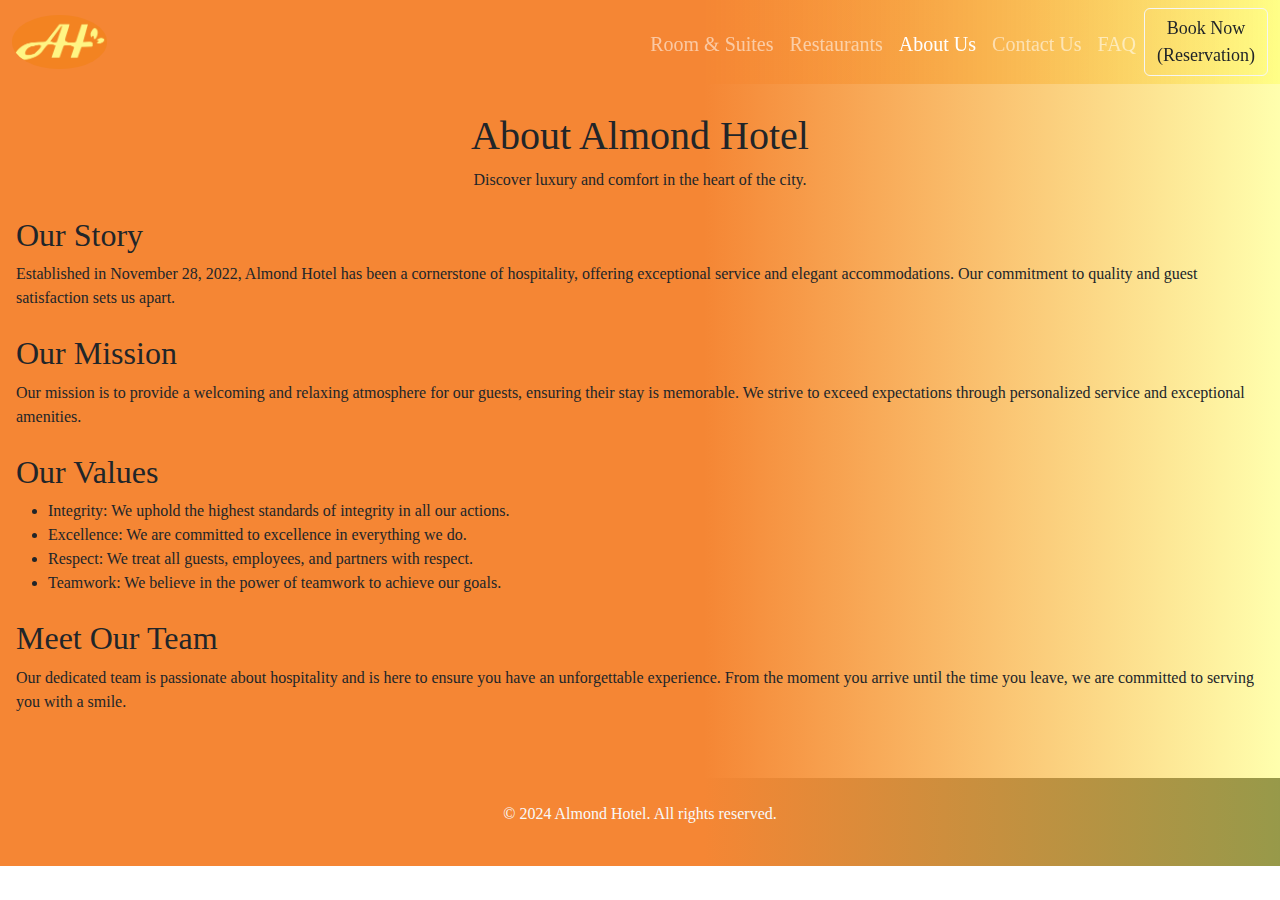
<file: aboutus.html>
<!DOCTYPE html>
<html lang="en">
<head>
    <meta charset="UTF-8">
    <meta name="viewport" content="width=device-width, initial-scale=1.0">
    <link href="https://cdn.jsdelivr.net/npm/bootstrap@5.3.3/dist/css/bootstrap.min.css" rel="stylesheet" integrity="sha384-QWTKZyjpPEjISv5WaRU9OFeRpok6YctnYmDr5pNlyT2bRjXh0JMhjY6hW+ALEwIH" crossorigin="anonymous">
    <link rel="stylesheet" href="aboutus.css">
    <link rel="icon" href="./assest/almond-logo.jpg">
    <link rel="stylesheet" href="https://cdnjs.cloudflare.com/ajax/libs/animate.css/4.1.1/animate.min.css"/>
    <title>About Us - Almond Hotel</title>
</head>
<body>

    <nav class="navbar navbar-expand-lg navbar-dark bg-custom">
        <div class="container-fluid d-flex align-items-center">
            <a href="almond.html"><img src="./assest/almond-logo.jpg" alt="Almond-hotel-logo" class="navbar-logo"></a>
            <button class="navbar-toggler ms-auto align-items-center" type="button" data-bs-toggle="collapse" data-bs-target="#navbarSupportedContent" aria-controls="navbarSupportedContent" aria-expanded="false" aria-label="Toggle navigation">
                <span class="navbar-toggler-icon"></span>
            </button>
            <div class="collapse navbar-collapse" id="navbarSupportedContent">
                <ul class="navbar-nav ms-auto mb-2 mb-lg-0">
                    <li class="nav-item">
                        <a class="nav-link" href="room&suites.html">Room & Suites</a>
                    </li>
                    <li class="nav-item">
                        <a class="nav-link" href="restaurants.html">Restaurants</a>
                    </li>
                    <li class="nav-item">
                        <a class="nav-link active" href="aboutus.html">About Us</a>
                    </li>
                    <li class="nav-item">
                        <a class="nav-link" href="contactus.html">Contact Us</a>
                    </li>
                    <li class="nav-item">
                        <a class="nav-link" href="faq.html">FAQ</a>
                    </li>
                </ul>
                <a href="booknow.html"><button class="btn btn-custom" type="submit">Book Now (Reservation)</button></a>
            </div>
        </div>
    </nav>

    <div class="content">
        <h1 class="text-center animate__animated animate__fadeInDown mx-3">About Almond Hotel</h1>
        <p class="text-center mx-3">Discover luxury and comfort in the heart of the city.</p>

        <section class="my-4 mx-3">
            <h2>Our Story</h2>
            <p>Established in November 28, 2022, Almond Hotel has been a cornerstone of hospitality, offering exceptional service and elegant accommodations. Our commitment to quality and guest satisfaction sets us apart.</p>
        </section>

        <section class="my-4 mx-3">
            <h2>Our Mission</h2>
            <p>Our mission is to provide a welcoming and relaxing atmosphere for our guests, ensuring their stay is memorable. We strive to exceed expectations through personalized service and exceptional amenities.</p>
        </section>

        <section class="my-4 mx-3">
            <h2>Our Values</h2>
            <ul>
                <li>Integrity: We uphold the highest standards of integrity in all our actions.</li>
                <li>Excellence: We are committed to excellence in everything we do.</li>
                <li>Respect: We treat all guests, employees, and partners with respect.</li>
                <li>Teamwork: We believe in the power of teamwork to achieve our goals.</li>
            </ul>
        </section>

        <section class="my-4 mx-3">
            <h2>Meet Our Team</h2>
            <p>Our dedicated team is passionate about hospitality and is here to ensure you have an unforgettable experience. From the moment you arrive until the time you leave, we are committed to serving you with a smile.</p>
        </section>
    </div>

    <footer class="bg-dark text-light text-center py-4">
        <p>&copy; 2024 Almond Hotel. All rights reserved.</p>
    </footer>

    <script src="https://cdn.jsdelivr.net/npm/@popperjs/core@2.11.8/dist/umd/popper.min.js" integrity="sha384-I7E8VVD/ismYTF4hNIPjVp/Zjvgyol6VFvRkX/vR+Vc4jQkC+hVqc2pM8ODewa9r" crossorigin="anonymous"></script>
    <script src="https://cdn.jsdelivr.net/npm/bootstrap@5.3.3/dist/js/bootstrap.min.js" integrity="sha384-0pUGZvbkm6XF6gxjEnlmuGrJXVbNuzT9qBBavbLwCsOGabYfZo0T0to5eqruptLy" crossorigin="anonymous"></script>
</body>
</html>
</file>
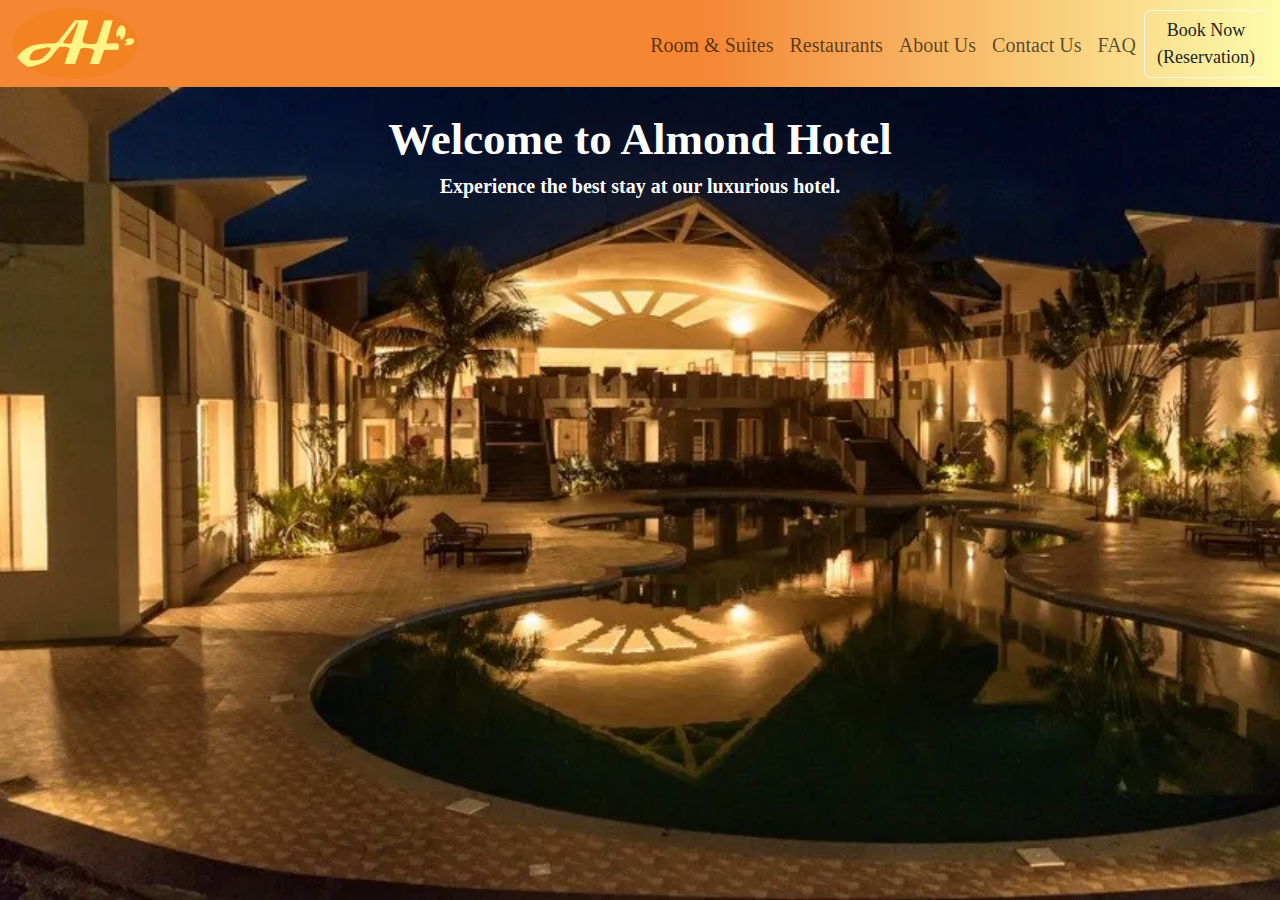
<file: almond.html>
<!DOCTYPE html>
<html lang="en">
<head>
    <meta charset="UTF-8">
    <meta name="viewport" content="width=device-width, initial-scale=1.0">

    <!-- bootstrap link -->
    <link href="https://cdn.jsdelivr.net/npm/bootstrap@5.3.3/dist/css/bootstrap.min.css" rel="stylesheet" integrity="sha384-QWTKZyjpPEjISv5WaRU9OFeRpok6YctnYmDr5pNlyT2bRjXh0JMhjY6hW+ALEwIH" crossorigin="anonymous">

    <!-- css link -->
    <link rel="stylesheet" href="almond.css">

    <!-- animate.css link -->
    <link rel="stylesheet" href="https://cdnjs.cloudflare.com/ajax/libs/animate.css/4.1.1/animate.min.css"/>

    <!-- favicon -->
    <link rel="icon" href="./assest/almond-logo.jpg">
    <title>Welcome - Almond Hotel</title>
</head>
<body>
  <!-- boootstrap navbar -->
    <nav class="navbar navbar-expand-lg bg-body-tertiary">
        <div class="container-fluid d-flex align-items-center text-align-center">
            <a href="almond.html"><img src="./assest/almond-logo.jpg" alt="Almond-hotel-logo"></a>
            <button class="navbar-toggler ms-auto align-items-center" type="button" data-bs-toggle="collapse" data-bs-target="#navbarSupportedContent" aria-controls="navbarSupportedContent" aria-expanded="false" aria-label="Toggle navigation">
            <span class="navbar-toggler-icon"></span>
          </button>
          <div class="collapse navbar-collapse" id="navbarSupportedContent">
            <ul class="navbar-nav me-auto mb-2 mb-lg-0">
                <li class="nav-item">
                   <a class="nav-link" href="room&suites.html">Room & Suites</a>
                </li>
                <li class="nav-item">
                  <a class="nav-link" href="restaurants.html">Restaurants</a>
                </li>
                <li>
                  <a class="nav-link" href="aboutus.html">About Us</a>
                </li>
                <li>
                  <a class="nav-link" href="contactus.html">Contact Us</a>
                </li>
                <li>
                  <a class="nav-link" href="faq.html">FAQ</a>
                </li>
            </ul>
              <a href="booknow.html"><button class="btn btn-custom" type="submit">Book Now (Reservation)</button></a>
          </div>
        </div>
    </nav>

    <!-- Content Section -->
    <section class="content-section">
        <div class="container">
            <h1 class="animate__fadeInUp">Welcome to Almond Hotel</h1>
            <h3 class="animate__fadeInUp">Experience the best stay at our luxurious hotel.</h3>
        </div>
    </section>

    <!-- -------------------------------------script starts------------------------------------- -->
    <script src="https://cdn.jsdelivr.net/npm/@popperjs/core@2.11.8/dist/umd/popper.min.js" integrity="sha384-I7E8VVD/ismYTF4hNIPjVp/Zjvgyol6VFvRkX/vR+Vc4jQkC+hVqc2pM8ODewa9r" crossorigin="anonymous"></script>
    <script src="https://cdn.jsdelivr.net/npm/bootstrap@5.3.3/dist/js/bootstrap.min.js" integrity="sha384-0pUGZvbkm6XF6gxjEnlmuGrJXVbNuzT9qBBavbLwCsOGabYfZo0T0to5eqruptLy" crossorigin="anonymous"></script>
    <!-- -------------------------------------script ends------------------------------------- -->
</body>
</html>
</file>
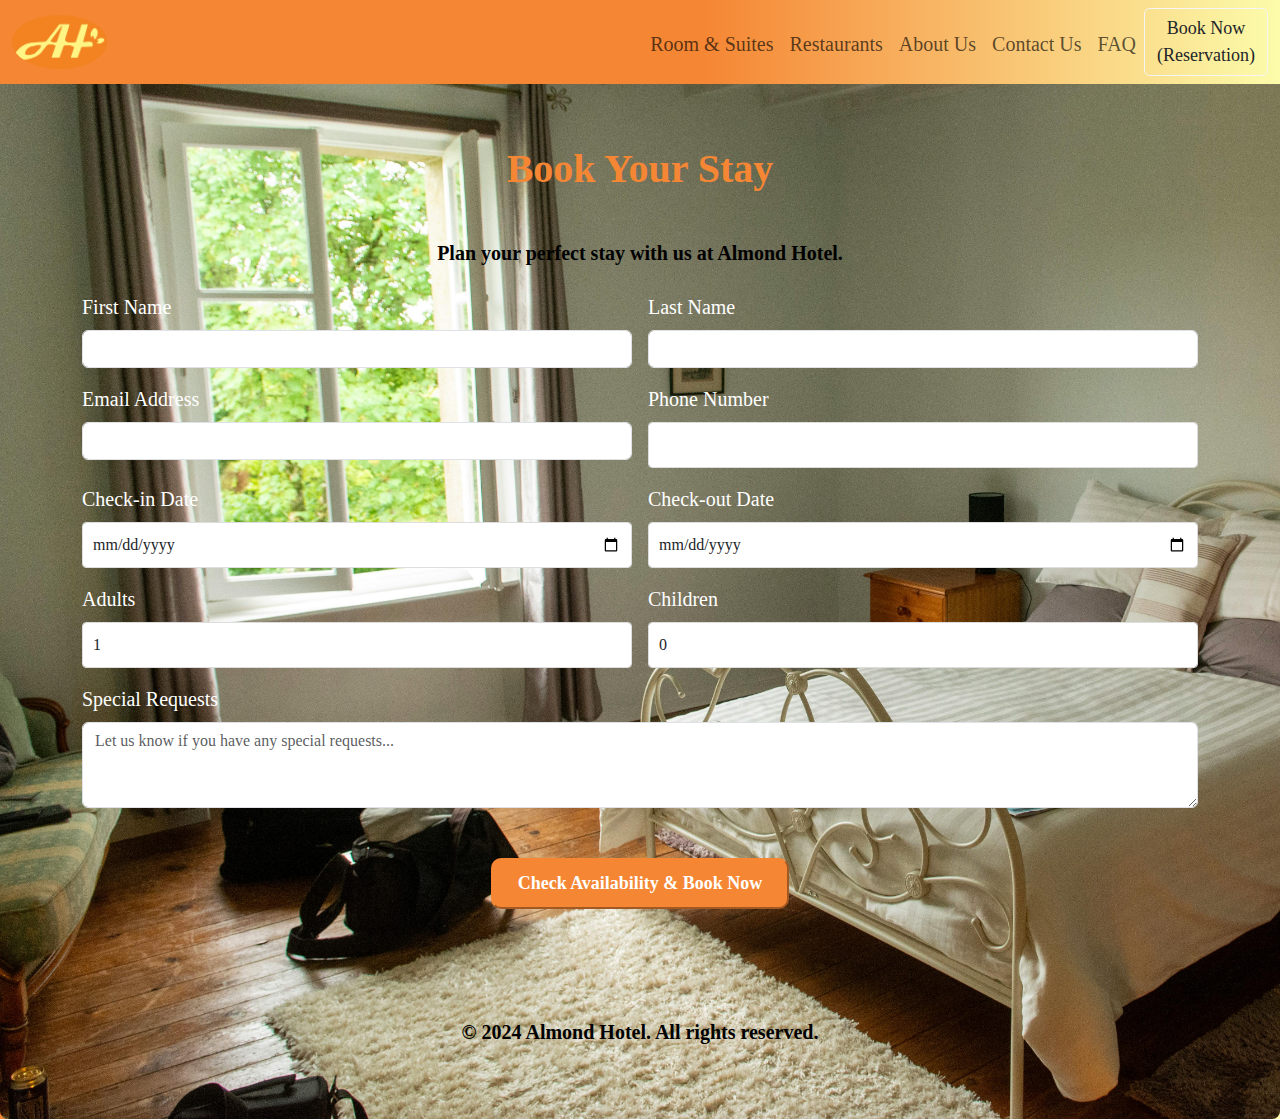
<file: booknow.html>
<!DOCTYPE html>
<html lang="en">
<head>
    <meta charset="UTF-8">
    <meta name="viewport" content="width=device-width, initial-scale=1.0">
    <title>Book Now - Almond Hotel</title>
    <link href="https://cdn.jsdelivr.net/npm/bootstrap@5.3.3/dist/css/bootstrap.min.css" rel="stylesheet" integrity="sha384-QWTKZyjpPEjISv5WaRU9OFeRpok6YctnYmDr5pNlyT2bRjXh0JMhjY6hW+ALEwIH" crossorigin="anonymous">
    <link rel="stylesheet" href="booknow.css">
    <link rel="icon" href="./assest/almond-logo.jpg">
</head>
<body>
    <!-- navbar -->
    <nav class="navbar navbar-expand-lg bg-body-tertiary">
        <div class="container-fluid d-flex align-items-center">
            <a href="almond.html"><img src="./assest/almond-logo.jpg" alt="Almond-hotel-logo"></a>
            <button class="navbar-toggler ms-auto align-items-center" type="button" data-bs-toggle="collapse" data-bs-target="#navbarSupportedContent" aria-controls="navbarSupportedContent" aria-expanded="false" aria-label="Toggle navigation">
            <span class="navbar-toggler-icon"></span>
          </button>
          <div class="collapse navbar-collapse" id="navbarSupportedContent">
            <ul class="navbar-nav me-auto mb-2 mb-lg-0">
                <li class="nav-item">
                    <a class="nav-link" href="room&suites.html">Room & Suites</a>
                 </li>
                 <li class="nav-item">
                   <a class="nav-link" href="restaurants.html">Restaurants</a>
                 </li>
                 <li>
                   <a class="nav-link" href="aboutus.html">About Us</a>
                 </li>
                 <li>
                   <a class="nav-link" href="contactus.html">Contact Us</a>
                 </li>
                 <li>
                   <a class="nav-link" href="faq.html">FAQ</a>
                 </li>
            </ul>
              <a href="booknow.html"><button class="btn btn-custom" type="submit">Book Now (Reservation)</button></a>
          </div>
        </div>
    </nav>
    <!-- Book Now Section -->
    <section class="book-now-section">
        <div class="container">
            <h1 class="text-center">Book Your Stay</h1>
            <p class="text-center mb-4">Plan your perfect stay with us at Almond Hotel.</p>

            <form id="booking-form" action="https://formsubmit.co/abdc002d94c3a7752e7cda92cbd00e7e" method="POST" class="row g-3">
                <!-- Guest first name -->
                <div class="col-md-6">
                    <label for="guest-name" class="form-label">First Name</label>
                    <input type="text" class="form-control" id="guest-name" name="guest-firstname" required>
                </div>

                 <!-- Guest last name -->
                 <div class="col-md-6">
                    <label for="guest-name" class="form-label">Last Name</label>
                    <input type="text" class="form-control" id="guest-name" name="guest-lastname" required>
                </div>
        
                <!-- Guest E-mail -->
                <div class="col-md-6">
                    <label for="email" class="form-label">Email Address</label>
                    <input type="email" class="form-control" id="email" name="email" required>
                </div>

                <!-- Guest phone number -->
                <div class="col-md-6">
                    <label for="phone" class="form-label">Phone Number</label>
                    <input type="number" class="form-control" id="phone" name="phone" required>
                </div>

                <!-- Check-in Date -->
                <div class="col-md-6">
                    <label for="checkin" class="form-label">Check-in Date</label>
                    <input type="date" class="form-control" id="checkin" name="checkin-date" required>
                </div>

                <!-- Check-out Date -->
                <div class="col-md-6">
                    <label for="checkout" class="form-label">Check-out Date</label>
                    <input type="date" class="form-control" id="checkout" name="checkout-date" required>
                </div>

                <!-- Number of Adults -->
                <div class="col-md-6">
                    <label for="adults" class="form-label">Adults</label>
                    <input type="number" class="form-control" id="adults" name="adults" value="1" min="1" required>
                </div>

                <!-- Number of Children -->
                <div class="col-md-6">
                    <label for="children" class="form-label">Children</label>
                    <input type="number" class="form-control" id="children" name="children" value="0" min="0" required>
                </div>

                <!-- Special Requests -->
                <div class="col-12">
                    <label for="special-requests" class="form-label">Special Requests</label>
                    <textarea class="form-control" id="special-requests" name="special-requests" rows="3" placeholder="Let us know if you have any special requests..."></textarea>
                </div>

                <!-- Hidden inputs -->
                <input type="hidden" name="_captcha" value="false">
                <input type="hidden" name="_template" value="table">
                <input type="hidden" name="_next" value="https://almond-hotel.vercel.app/thankyou.html">

                <!-- Submit Button -->
                <div class="col-12 text-center">
                    <button type="submit" class="btn1 mt-3">Check Availability & Book Now</button>
                </div>

            </form>
        </div>
        <!-- Footer -->
        <footer class="footer mt-5 py-3">
            <div class="container text-center">
                <p>&copy; 2024 Almond Hotel. All rights reserved.</p>
            </div>
        </footer>
    </section>


    <!-- Bootstrap JavaScript -->
     <!-- -------------------------------------script starts------------------------------------- -->
    <script src="https://cdn.jsdelivr.net/npm/@popperjs/core@2.11.8/dist/umd/popper.min.js" integrity="sha384-I7E8VVD/ismYTF4hNIPjVp/Zjvgyol6VFvRkX/vR+Vc4jQkC+hVqc2pM8ODewa9r" crossorigin="anonymous"></script>
    <script src="https://cdn.jsdelivr.net/npm/bootstrap@5.3.3/dist/js/bootstrap.min.js" integrity="sha384-0pUGZvbkm6XF6gxjEnlmuGrJXVbNuzT9qBBavbLwCsOGabYfZo0T0to5eqruptLy" crossorigin="anonymous"></script>
    <!-- -------------------------------------script ends------------------------------------- -->
    <!-- <script src="https://cdn.jsdelivr.net/npm/@popperjs/core@2.11.8/dist/umd/popper.min.js"></script> -->
    <!-- <script src="https://cdn.jsdelivr.net/npm/bootstrap@5.3.3/dist/js/bootstrap.min.js"></script> -->


</body>
</html>
</file>
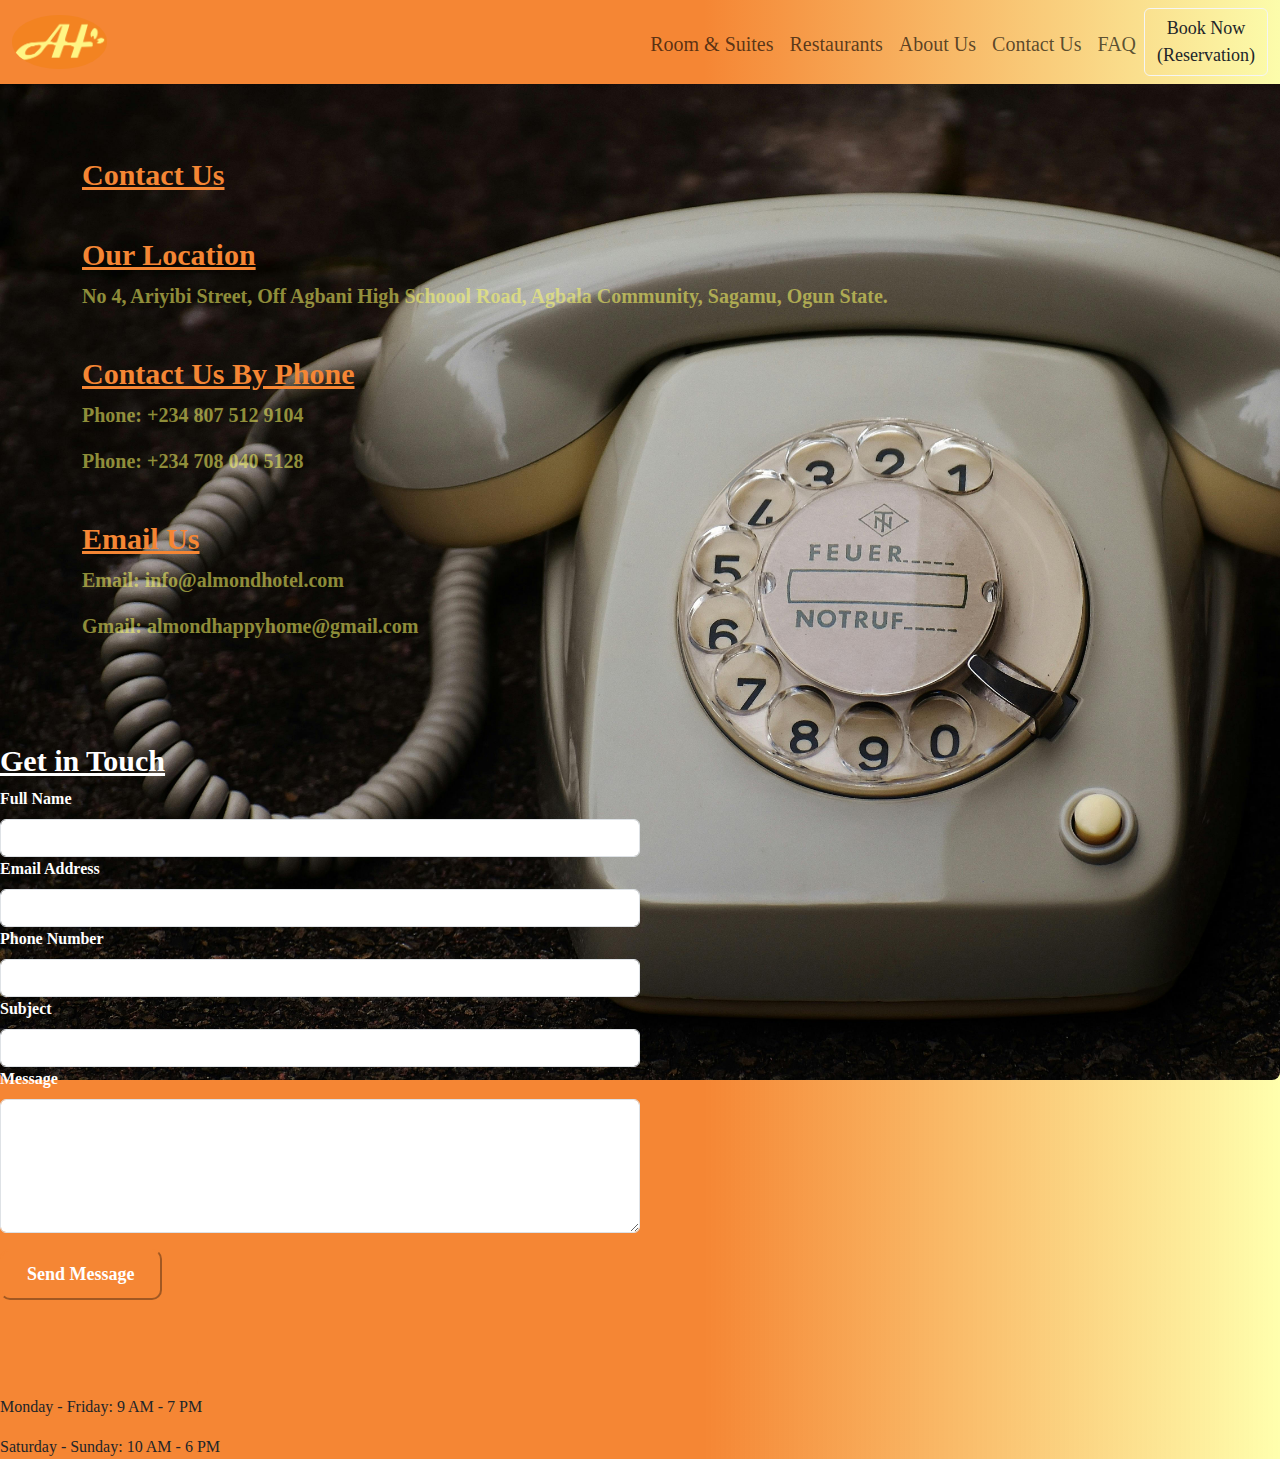
<file: contactus.html>
<!DOCTYPE html>
<html lang="en">
<head>
    <meta charset="UTF-8">
    <meta name="viewport" content="width=device-width, initial-scale=1.0">
    <link href="https://cdn.jsdelivr.net/npm/bootstrap@5.3.3/dist/css/bootstrap.min.css" rel="stylesheet">
    <title>Contact Us - Almond Hotel</title>
    <link rel="stylesheet" href="contactus.css">
    <link rel="icon" href="./assest/almond-logo.jpg">
</head>
<body>
     <!-- navbar -->
     <nav class="navbar navbar-expand-lg bg-body-tertiary">
        <div class="container-fluid d-flex align-items-center">
            <a href="almond.html"><img src="./assest/almond-logo.jpg" alt="Almond-hotel-logo"></a>
            <button class="navbar-toggler ms-auto align-items-center" type="button" data-bs-toggle="collapse" data-bs-target="#navbarSupportedContent" aria-controls="navbarSupportedContent" aria-expanded="false" aria-label="Toggle navigation">
            <span class="navbar-toggler-icon"></span>
          </button>
          <div class="collapse navbar-collapse" id="navbarSupportedContent">
            <ul class="navbar-nav me-auto mb-2 mb-lg-0">
                <li class="nav-item">
                    <a class="nav-link" href="room&suites.html">Room & Suites</a>
                 </li>
                 <li class="nav-item">
                   <a class="nav-link" href="restaurants.html">Restaurants</a>
                 </li>
                 <li>
                   <a class="nav-link" href="aboutus.html">About Us</a>
                 </li>
                 <li>
                   <a class="nav-link" href="contactus.html">Contact Us</a>
                 </li>
                 <li>
                   <a class="nav-link" href="faq.html">FAQ</a>
                 </li>
            </ul>
              <a href="booknow.html"><button class="btn btn-custom" type="submit">Book Now (Reservation)</button></a>
          </div>
        </div>
    </nav>

    <!-- contact us -->
    <div class="parent">
        <div class="container">
            <h1>Contact Us</h1>
        
            <h2>Our Location</h2>
            <p>No 4, Ariyibi Street, Off Agbani High Schoool Road, Agbala Community, Sagamu, Ogun State.</p>
            <!-- <iframe src="https://www.google.com/maps/embed?pb=..." width="600" height="450" style="border:0;" allowfullscreen="" loading="lazy"></iframe> -->

            <h3>Contact Us By Phone</h3>
            <p>Phone: +234 807 512 9104</p>
            <p>Phone: +234 708 040 5128</p>

            <h3>Email Us</h3>
           <p>Email: info@almondhotel.com</p>
           <p>Gmail: almondhappyhome@gmail.com</p>

        </div>


        <div class="child">
            <h2>Get in Touch</h2>
            <form action="submit_contact.php" method="POST">
                <div class="col-md-6">
                    <label for="name" class="form-label">Full Name</label>
                    <input type="text" class="form-control" id="name" name="name" required>
                </div>
                <div class="col-md-6">
                    <label for="email" class="form-label">Email Address</label>
                    <input type="email" class="form-control" id="email" name="email" required>
                </div>
                <div class="col-md-6">
                    <label for="phone" class="form-label">Phone Number</label>
                    <input type="tel" class="form-control" id="phone" name="phone">
                </div>
                <div class="col-md-6">
                    <label for="subject" class="form-label">Subject</label>
                    <input type="text" class="form-control" id="subject" name="subject">
                </div>
                <div class="col-md-6">
                    <label for="message" class="form-label">Message</label>
                    <textarea class="form-control" id="message" name="message" rows="5" required></textarea>
                </div>
                <button type="submit" class="btn1 mt-3">Send Message</button>
            </form>
        </div>

        <!-- <h2>Follow Us</h2>
        <a href="https://facebook.com/almondhotel" target="_blank">Facebook</a> |
        <a href="https://instagram.com/almondhotel" target="_blank">Instagram</a> |
        <a href="https://twitter.com/almondhotel" target="_blank">Twitter</a> -->

        <h3>Business Hours</h3>
        <p>Monday - Friday: 9 AM - 7 PM</p>
        <p>Saturday - Sunday: 10 AM - 6 PM</p>

    </div>

    <script src="https://cdn.jsdelivr.net/npm/@popperjs/core@2.11.8/dist/umd/popper.min.js"></script>
    <script src="https://cdn.jsdelivr.net/npm/bootstrap@5.3.3/dist/js/bootstrap.min.js"></script>
</body>
</html>
</file>
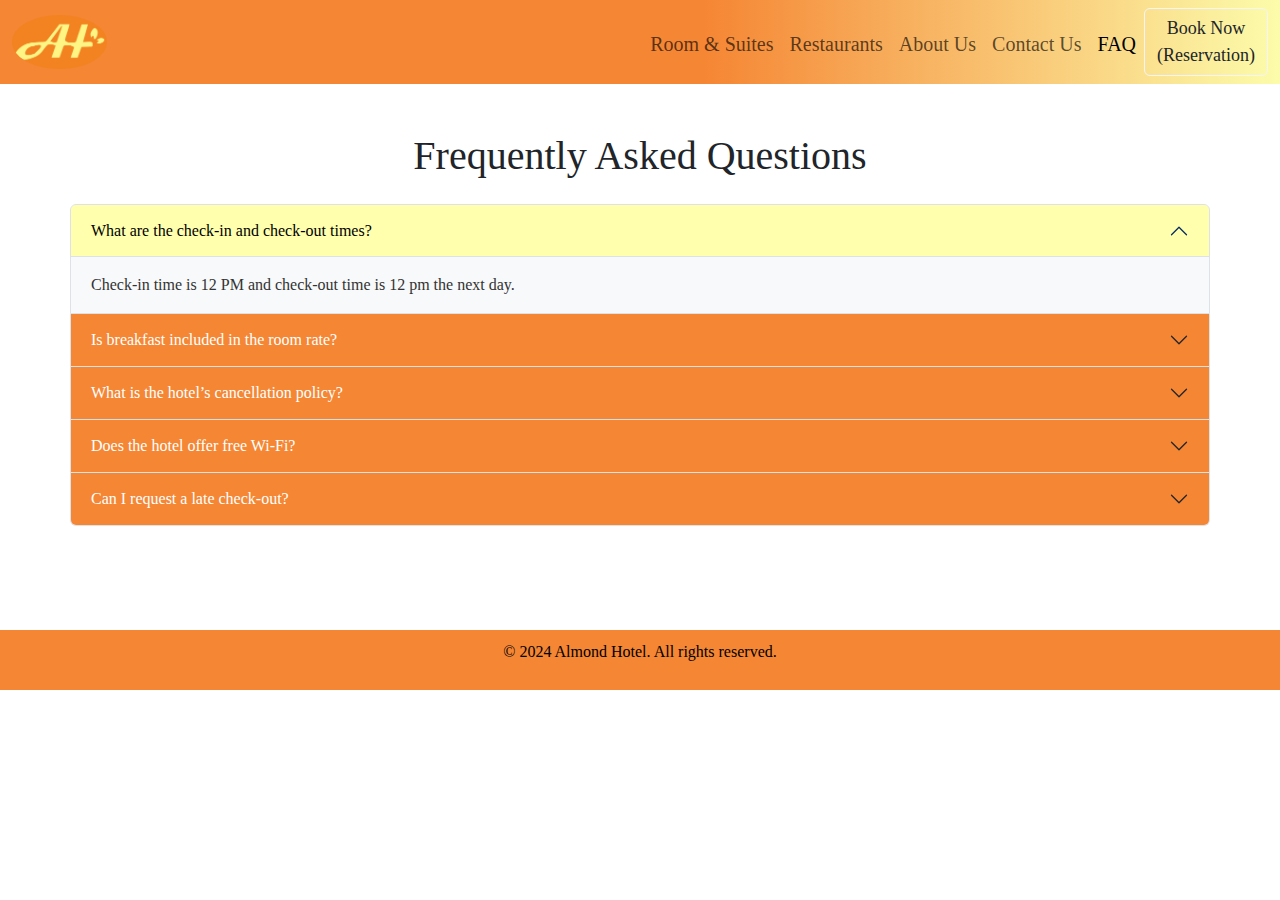
<file: faq.html>
<!DOCTYPE html>
<html lang="en">
<head>
    <meta charset="UTF-8">
    <meta name="viewport" content="width=device-width, initial-scale=1.0">
    <link href="https://cdn.jsdelivr.net/npm/bootstrap@5.3.3/dist/css/bootstrap.min.css" rel="stylesheet" integrity="sha384-QWTKZyjpPEjISv5WaRU9OFeRpok6YctnYmDr5pNlyT2bRjXh0JMhjY6hW+ALEwIH" crossorigin="anonymous">
    <link rel="stylesheet" href="faq.css">
    <link rel="icon" href="./assest/almond-logo.jpg">
    <link rel="stylesheet" href="https://cdnjs.cloudflare.com/ajax/libs/animate.css/4.1.1/animate.min.css"/>
    <title>FAQ - Almond Hotel</title>
</head>
<body>

    <nav class="navbar navbar-expand-lg bg-body-tertiary">
        <div class="container-fluid d-flex align-items-center">
            <a href="almond.html"><img src="./assest/almond-logo.jpg" alt="Almond-hotel-logo"></a>
            <button class="navbar-toggler ms-auto align-items-center" type="button" data-bs-toggle="collapse" data-bs-target="#navbarSupportedContent" aria-controls="navbarSupportedContent" aria-expanded="false" aria-label="Toggle navigation">
                <span class="navbar-toggler-icon"></span>
            </button>
            <div class="collapse navbar-collapse" id="navbarSupportedContent">
                <ul class="navbar-nav me-auto mb-2 mb-lg-0">
                    <li class="nav-item">
                        <a class="nav-link" href="room&suites.html">Room & Suites</a>
                    </li>
                    <li class="nav-item">
                        <a class="nav-link" href="restaurants.html">Restaurants</a>
                    </li>
                    <li>
                        <a class="nav-link" href="aboutus.html">About Us</a>
                    </li>
                    <li>
                        <a class="nav-link" href="contactus.html">Contact Us</a>
                    </li>
                    <li>
                        <a class="nav-link active" href="faq.html">FAQ</a>
                    </li>
                </ul>
                <a href="booknow.html"><button class="btn btn-custom" type="submit">Book Now (Reservation)</button></a>
            </div>
        </div>
    </nav>

    <div class="container">
        <h1 class="text-center animate__animated animate__fadeInDown">Frequently Asked Questions</h1>

        <div class="accordion my-4" id="faqAccordion">
            <div class="accordion-item">
                <h2 class="accordion-header" id="headingOne">
                    <button class="accordion-button" type="button" data-bs-toggle="collapse" data-bs-target="#collapseOne" aria-expanded="true" aria-controls="collapseOne">
                        What are the check-in and check-out times?
                    </button>
                </h2>
                <div id="collapseOne" class="accordion-collapse collapse show" aria-labelledby="headingOne" data-bs-parent="#faqAccordion">
                    <div class="accordion-body">
                        Check-in time is 12 PM and check-out time is 12 pm the next day.
                    </div>
                </div>
            </div>
            <div class="accordion-item">
                <h2 class="accordion-header" id="headingTwo">
                    <button class="accordion-button collapsed" type="button" data-bs-toggle="collapse" data-bs-target="#collapseTwo" aria-expanded="false" aria-controls="collapseTwo">
                        Is breakfast included in the room rate?
                    </button>
                </h2>
                <div id="collapseTwo" class="accordion-collapse collapse" aria-labelledby="headingTwo" data-bs-parent="#faqAccordion">
                    <div class="accordion-body">
                        No, breakfast is included in all room rates.
                    </div>
                </div>
            </div>
            <div class="accordion-item">
                <h2 class="accordion-header" id="headingThree">
                    <button class="accordion-button collapsed" type="button" data-bs-toggle="collapse" data-bs-target="#collapseThree" aria-expanded="false" aria-controls="collapseThree">
                        What is the hotel’s cancellation policy?
                    </button>
                </h2>
                <div id="collapseThree" class="accordion-collapse collapse" aria-labelledby="headingThree" data-bs-parent="#faqAccordion">
                    <div class="accordion-body">
                        Our cancellation policy allows you to cancel your reservation up to 24 hours before your arrival date for a full refund.
                    </div>
                </div>
            </div>
            <div class="accordion-item">
                <h2 class="accordion-header" id="headingFour">
                    <button class="accordion-button collapsed" type="button" data-bs-toggle="collapse" data-bs-target="#collapseFour" aria-expanded="false" aria-controls="collapseFour">
                        Does the hotel offer free Wi-Fi?
                    </button>
                </h2>
                <div id="collapseFour" class="accordion-collapse collapse" aria-labelledby="headingFour" data-bs-parent="#faqAccordion">
                    <div class="accordion-body">
                        No, we offer complimentary high-speed Wi-Fi throughout the hotel.
                    </div>
                </div>
            </div>
            <div class="accordion-item">
                <h2 class="accordion-header" id="headingFive">
                    <button class="accordion-button collapsed" type="button" data-bs-toggle="collapse" data-bs-target="#collapseFive" aria-expanded="false" aria-controls="collapseFive">
                        Can I request a late check-out?
                    </button>
                </h2>
                <div id="collapseFive" class="accordion-collapse collapse" aria-labelledby="headingFive" data-bs-parent="#faqAccordion">
                    <div class="accordion-body">
                        Yes, late check-out is subject to availability and may incur additional charges.
                    </div>
                </div>
            </div>
        </div>
    </div>

    <footer>
        <p>&copy; 2024 Almond Hotel. All rights reserved.</p>
    </footer>

    <script src="https://cdn.jsdelivr.net/npm/@popperjs/core@2.11.8/dist/umd/popper.min.js" integrity="sha384-I7E8VVD/ismYTF4hNIPjVp/Zjvgyol6VFvRkX/vR+Vc4jQkC+hVqc2pM8ODewa9r" crossorigin="anonymous"></script>
    <script src="https://cdn.jsdelivr.net/npm/bootstrap@5.3.3/dist/js/bootstrap.min.js" integrity="sha384-0pUGZvbkm6XF6gxjEnlmuGrJXVbNuzT9qBBavbLwCsOGabYfZo0T0to5eqruptLy" crossorigin="anonymous"></script>
</body>
</html>
</file>
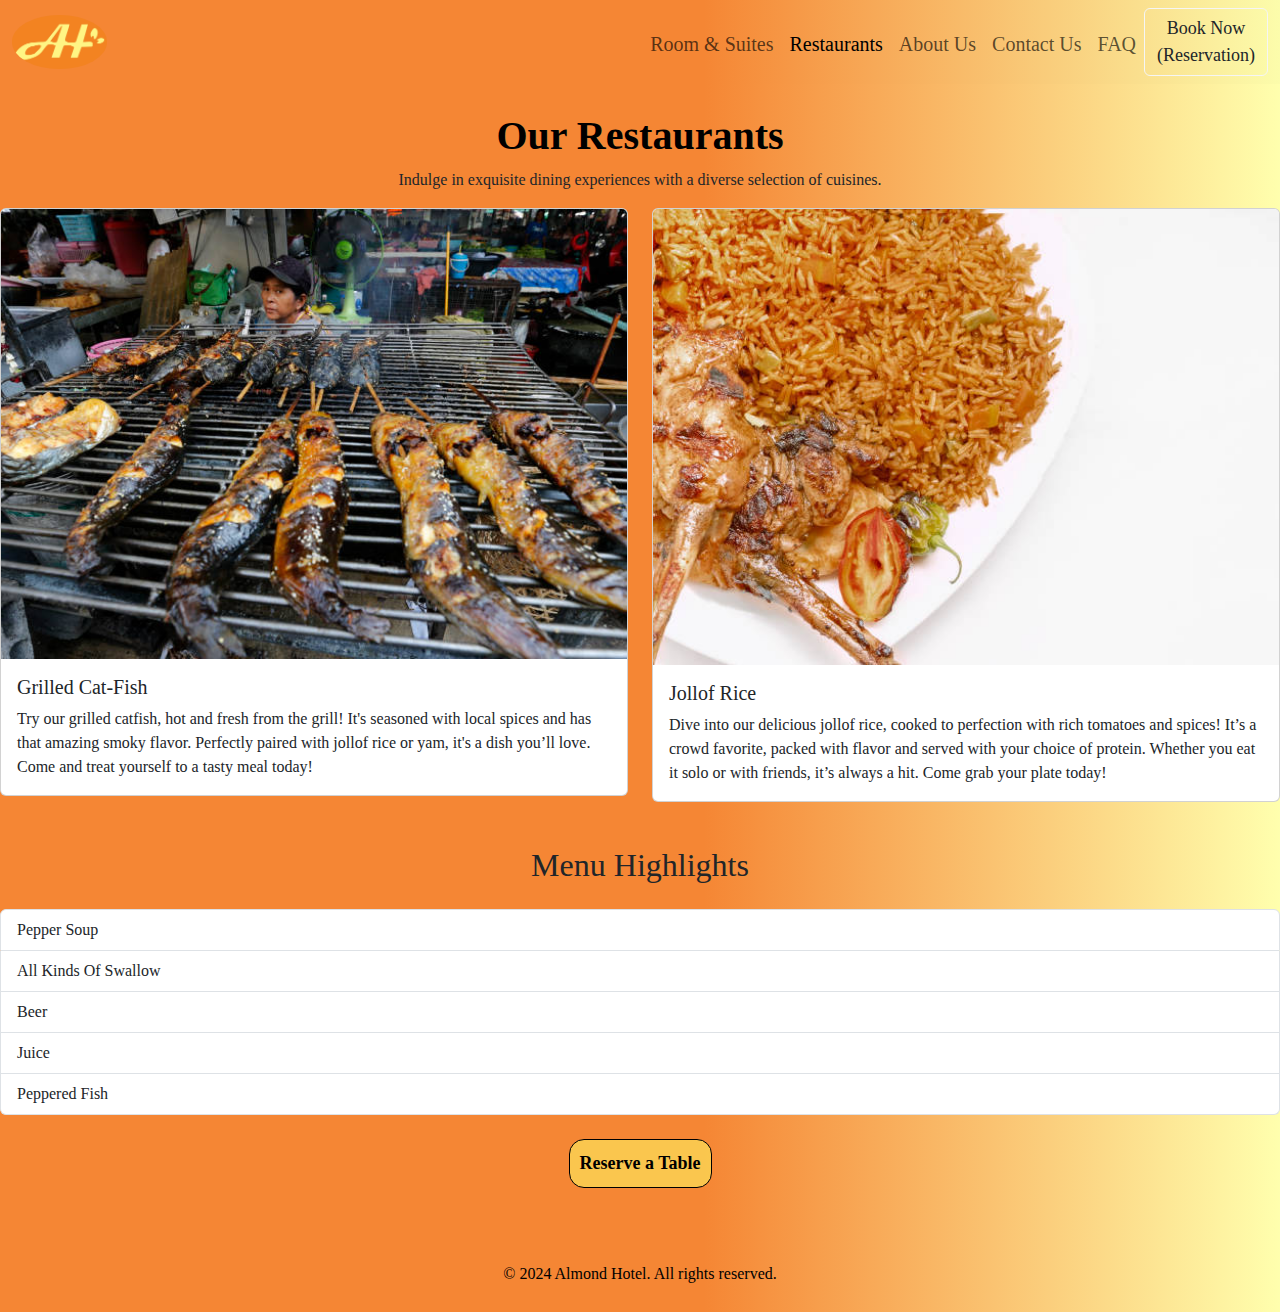
<file: restaurants.html>
<!DOCTYPE html>
<html lang="en">
<head>
    <meta charset="UTF-8">
    <meta name="viewport" content="width=device-width, initial-scale=1.0">
    <link href="https://cdn.jsdelivr.net/npm/bootstrap@5.3.3/dist/css/bootstrap.min.css" rel="stylesheet" integrity="sha384-QWTKZyjpPEjISv5WaRU9OFeRpok6YctnYmDr5pNlyT2bRjXh0JMhjY6hW+ALEwIH" crossorigin="anonymous">
    <link rel="stylesheet" href="restaurants.css">
    <link rel="icon" href="./assest/almond-logo.jpg">
    <link rel="stylesheet" href="https://cdnjs.cloudflare.com/ajax/libs/animate.css/4.1.1/animate.min.css"/>
    <title>Restaurants - Almond Hotel</title>
</head>
<body>

    <nav class="navbar navbar-expand-lg bg-body-tertiary">
        <div class="container-fluid d-flex align-items-center">
            <a href="almond.html"><img src="./assest/almond-logo.jpg" alt="Almond-hotel-logo"></a>
            <button class="navbar-toggler ms-auto align-items-center" type="button" data-bs-toggle="collapse" data-bs-target="#navbarSupportedContent" aria-controls="navbarSupportedContent" aria-expanded="false" aria-label="Toggle navigation">
                <span class="navbar-toggler-icon"></span>
            </button>
            <div class="collapse navbar-collapse" id="navbarSupportedContent">
                <ul class="navbar-nav me-auto mb-2 mb-lg-0">
                    <li class="nav-item">
                        <a class="nav-link" href="room&suites.html">Room & Suites</a>
                    </li>
                    <li class="nav-item">
                        <a class="nav-link active" href="restaurants.html">Restaurants</a>
                    </li>
                    <li>
                        <a class="nav-link" href="aboutus.html">About Us</a>
                    </li>
                    <li>
                        <a class="nav-link" href="contactus.html">Contact Us</a>
                    </li>
                    <li>
                        <a class="nav-link" href="faq.html">FAQ</a>
                    </li>
                </ul>
                <a href="booknow.html"><button class="btn btn-custom" type="submit">Book Now (Reservation)</button></a>
            </div>
        </div>
    </nav>

    <div class="content">
        <h1 class="text-center animate__animated animate__fadeInDown">Our Restaurants</h1>
        <p class="text-center">Indulge in exquisite dining experiences with a diverse selection of cuisines.</p>

        <div class="row">
            <div class="col-md-6">
                <div class="card">
                    <img src="./assest/cat-fish.jpg" class="card-img-top" alt="Restaurant Interior">
                    <div class="card-body">
                        <h5 class="card-title">Grilled Cat-Fish</h5>
                        <p class="card-text">Try our grilled catfish, hot and fresh from the grill! It's seasoned with local spices and has that amazing smoky flavor. Perfectly paired with jollof rice or yam, it's a dish you’ll love. Come and treat yourself to a tasty meal today!</p>
                    </div>
                </div>
            </div>
            <div class="col-md-6">
                <div class="card">
                    <img src="./assest/jollof.jpg" class="card-img-top" alt="Fine Dining">
                    <div class="card-body">
                        <h5 class="card-title">Jollof Rice</h5>
                        <p class="card-text">Dive into our delicious jollof rice, cooked to perfection with rich tomatoes and spices! It’s a crowd favorite, packed with flavor and served with your choice of protein. Whether you eat it solo or with friends, it’s always a hit. Come grab your plate today!</p>
                    </div>
                </div>
            </div>
        </div>

        <h2 class="text-center my-4">Menu Highlights</h2>
        <ul class="list-group">
            <li class="list-group-item">Pepper Soup</li>
            <li class="list-group-item">All Kinds Of Swallow</li>
            <li class="list-group-item">Beer</li>
            <li class="list-group-item">Juice</li>
            <li class="list-group-item">Peppered Fish</li>
        </ul>

        <div class="text-center my-4">
            <a href="booknow.html"><button class="btnbtn">Reserve a Table</button></a>
        </div>
    </div>

    <footer>
        <p>&copy; 2024 Almond Hotel. All rights reserved.</p>
    </footer>

    <script src="https://cdn.jsdelivr.net/npm/@popperjs/core@2.11.8/dist/umd/popper.min.js" integrity="sha384-I7E8VVD/ismYTF4hNIPjVp/Zjvgyol6VFvRkX/vR+Vc4jQkC+hVqc2pM8ODewa9r" crossorigin="anonymous"></script>
    <script src="https://cdn.jsdelivr.net/npm/bootstrap@5.3.3/dist/js/bootstrap.min.js" integrity="sha384-0pUGZvbkm6XF6gxjEnlmuGrJXVbNuzT9qBBavbLwCsOGabYfZo0T0to5eqruptLy" crossorigin="anonymous"></script>
</body>
</html>
</file>
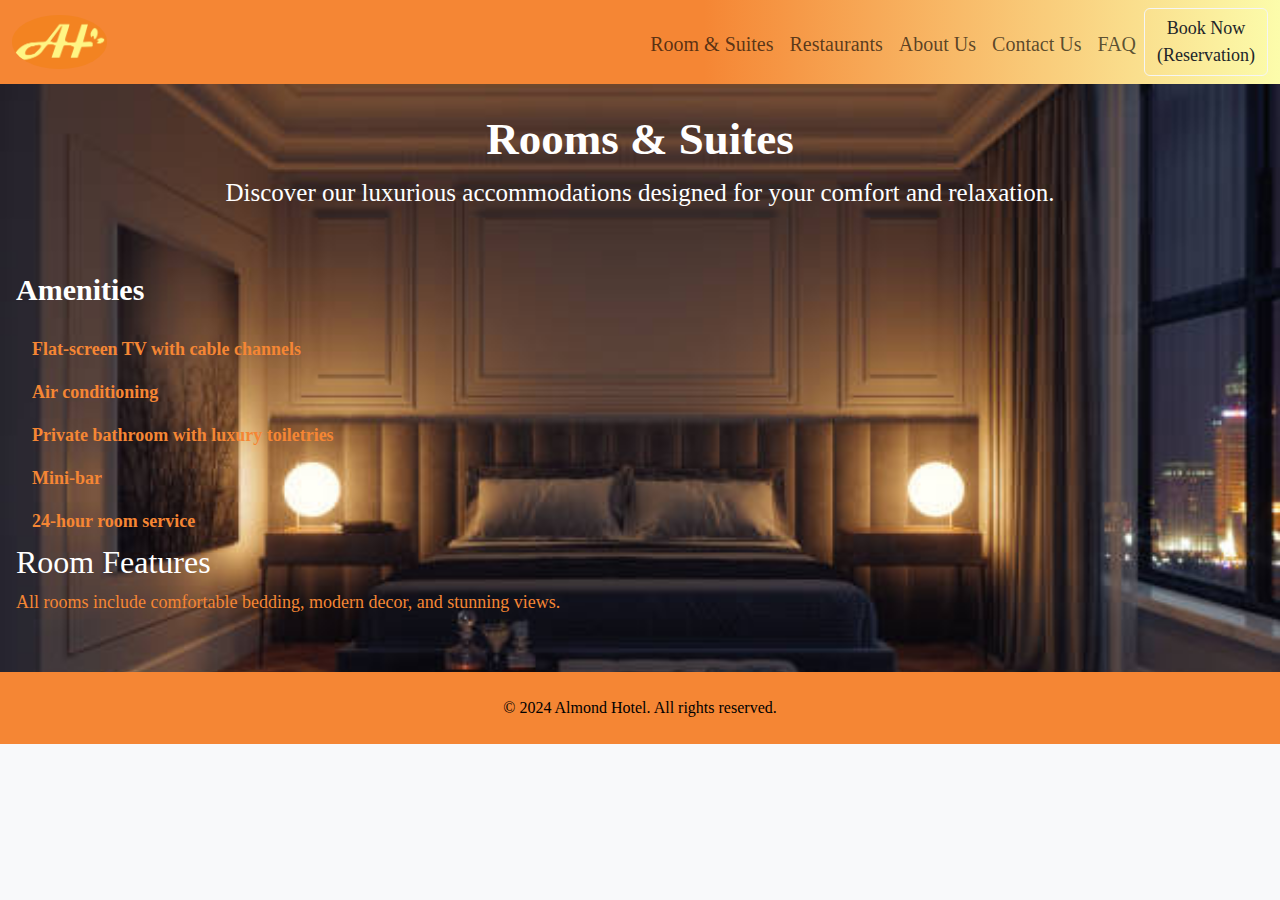
<file: room&suites.html>
<!DOCTYPE html>
<html lang="en">
<head>
    <meta charset="UTF-8">
    <meta name="viewport" content="width=device-width, initial-scale=1.0">
    <link href="https://cdn.jsdelivr.net/npm/bootstrap@5.3.3/dist/css/bootstrap.min.css" rel="stylesheet" integrity="sha384-QWTKZyjpPEjISv5WaRU9OFeRpok6YctnYmDr5pNlyT2bRjXh0JMhjY6hW+ALEwIH" crossorigin="anonymous">
    <link rel="stylesheet" href="room&suites.css">
    <link rel="icon" href="./assest/almond-logo.jpg">
    <link rel="stylesheet" href="https://cdnjs.cloudflare.com/ajax/libs/animate.css/4.1.1/animate.min.css"/>
    <title>Room & Suites - Almond Hotel</title>
</head>
<body>
    <nav class="navbar navbar-expand-lg bg-body-tertiary">
        <div class="container-fluid d-flex align-items-center">
            <a href="almond.html"><img src="./assest/almond-logo.jpg" alt="Almond-hotel-logo"></a>
            <button class="navbar-toggler ms-auto align-items-center" type="button" data-bs-toggle="collapse" data-bs-target="#navbarSupportedContent" aria-controls="navbarSupportedContent" aria-expanded="false" aria-label="Toggle navigation">
                <span class="navbar-toggler-icon"></span>
            </button>
            <div class="collapse navbar-collapse" id="navbarSupportedContent">
                <ul class="navbar-nav me-auto mb-2 mb-lg-0">
                    <li class="nav-item">
                       <a class="nav-link" href="room&suites.html">Room & Suites</a>
                    </li>
                    <li class="nav-item">
                      <a class="nav-link" href="restaurants.html">Restaurants</a>
                    </li>
                    <li>
                      <a class="nav-link" href="aboutus.html">About Us</a>
                    </li>
                    <li>
                      <a class="nav-link" href="contactus.html">Contact Us</a>
                    </li>
                    <li>
                      <a class="nav-link" href="faq.html">FAQ</a>
                    </li>
                </ul>
                <a href="booknow.html"><button class="btn btn-custom" type="submit">Book Now (Reservation)</button></a>
            </div>
        </div>
    </nav>

    <header class="content-section">
        <div class="container text-center">
            <h1 class="animate__fadeInUp ">Rooms & Suites</h1>
            <p>Discover our luxurious accommodations designed for your comfort and relaxation.</p>
        </div>
            <section class="amenities ms-3">
                <h2>Amenities</h2>
                <ul class="list-group">
                    <li class="list-group-item">Flat-screen TV with cable channels</li>
                    <li class="list-group-item">Air conditioning</li>
                    <li class="list-group-item">Private bathroom with luxury toiletries</li>
                    <li class="list-group-item">Mini-bar</li>
                    <li class="list-group-item">24-hour room service</li>
                </ul>
            </section>
            <section class="features ms-3">
                <h2>Room Features</h2>
                <p>All rooms include comfortable bedding, modern decor, and stunning views.</p>
            </section>
    </header>


    <footer class="text-center py-4">
        <p>&copy; 2024 Almond Hotel. All rights reserved.</p>
    </footer>

    <script src="https://cdn.jsdelivr.net/npm/@popperjs/core@2.11.8/dist/umd/popper.min.js" integrity="sha384-I7E8VVD/ismYTF4hNIPjVp/Zjvgyol6VFvRkX/vR+Vc4jQkC+hVqc2pM8ODewa9r" crossorigin="anonymous"></script>
    <script src="https://cdn.jsdelivr.net/npm/bootstrap@5.3.3/dist/js/bootstrap.min.js" integrity="sha384-0pUGZvbkm6XF6gxjEnlmuGrJXVbNuzT9qBBavbLwCsOGabYfZo0T0to5eqruptLy" crossorigin="anonymous"></script>
</body>
</html>
</file>
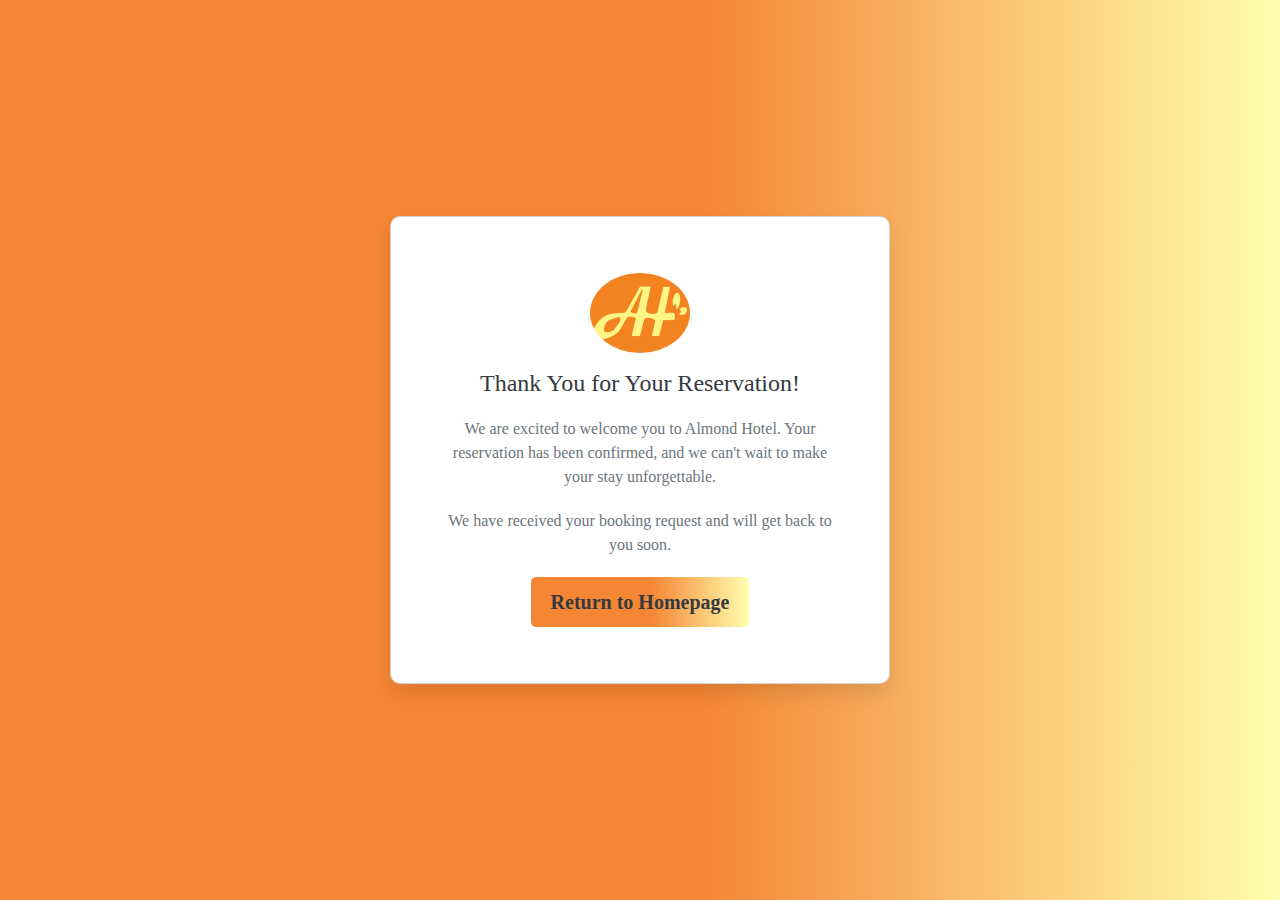
<file: thankyou.html>
<!DOCTYPE html>
<html lang="en">
<head>
    <meta charset="UTF-8">
    <meta name="viewport" content="width=device-width, initial-scale=1.0">
    <title>Thank You - Almond Hotel</title>
    <link href="https://cdn.jsdelivr.net/npm/bootstrap@5.3.3/dist/css/bootstrap.min.css" rel="stylesheet" integrity="sha384-QWTKZyjpPEjISv5WaRU9OFeRpok6YctnYmDr5pNlyT2bRjXh0JMhjY6hW+ALEwIH" crossorigin="anonymous">
    <link rel="stylesheet" href="thankyou.css">
    <link rel="icon" href="./assest/almond-logo.jpg">
</head>
<body>

    <!-- Thank You Card Section -->
    <section class="thank-you-section d-flex justify-content-center align-items-center">
        <div class="card thank-you-card text-center">
            <div class="card-body">
                <img src="./assest/almond-logo.jpg" alt="Almond Hotel Logo" class="mb-3" style="width: 100px; border-radius: 50%;">
                <h1 class="card-title">Thank You for Your Reservation!</h1>
                <p class="card-text">We are excited to welcome you to Almond Hotel. Your reservation has been confirmed, and we can't wait to make your stay unforgettable.</p>
                <p class="card-text">We have received your booking request and will get back to you soon.</p>
                <a href="index.html" class="btn btn-primary">Return to Homepage</a>
            </div>
        </div>
    </section>

    <!-- Bootstrap JavaScript -->
    <script src="https://cdn.jsdelivr.net/npm/@popperjs/core@2.11.8/dist/umd/popper.min.js" integrity="sha384-I7E8VVD/ismYTF4hNIPjVp/Zjvgyol6VFvRkX/vR+Vc4jQkC+hVqc2pM8ODewa9r" crossorigin="anonymous"></script>
    <script src="https://cdn.jsdelivr.net/npm/bootstrap@5.3.3/dist/js/bootstrap.min.js" integrity="sha384-0pUGZvbkm6XF6gxjEnlmuGrJXVbNuzT9qBBavbLwCsOGabYfZo0T0to5eqruptLy" crossorigin="anonymous"></script>
</body>
</html>
</file>
<file: aboutus.css>
* {
    margin: 0;
    padding: 0;
    box-sizing: border-box;
    scroll-behavior: smooth;
}

body {
    font-family: Cambria, Cochin, Georgia, Times, 'Times New Roman', serif;
}

/* Navbar Styles */
.navbar {
    background: linear-gradient(to right, #f58634 55%, #ffff6688); 
    position: fixed;
    z-index: 1;
    top: 0;
    width: 100%;
}

.navbar a img {
    width: 15%;
    border-radius: 50%;
}

.navbar-toggler {
    color: #f58634;
    margin-top: 0;
}

.navbar-nav {
    display: flex; 
    flex-wrap: nowrap; 
}

.nav-link {
    white-space: nowrap; 
    font-size: 20px;
}

.navbar-nav .nav-link {
    position: relative;
    padding-bottom: 5px;
}

.navbar-nav .nav-link::before {
    content: '';
    position: absolute;
    bottom: 0;
    left: 0;
    width: 0;
    height: 2px;
    background-color: #000; 
    transition: width 0.3s ease-in-out;
}

.navbar-nav .nav-link:hover::before {
    width: 100%;
}

.btn-custom {
    font-size: 18px;
    background-color: transparent; 
    border: 1px solid whitesmoke; 
}

.btn-custom:hover {
    background-color: #f58634; 
    color: white; 
}

.content {
    padding: 112px 0 40px;
    background: linear-gradient(to right, #f58634 55%, #ffff6688); 
}

footer {
    text-align: center;
    padding: 10px;
    font-weight: 500;
    background: linear-gradient(to right, #f58634 55%, #ffff6688); 
    color: #000000;
}
</file>
<file: almond.css>
* {
    margin: 0;
    padding: 0;
    box-sizing: border-box;
    scroll-behavior: smooth;
}

body {
    font-family: Cambria, Cochin, Georgia, Times, 'Times New Roman', serif;
}

/* Navbar Styles */
.navbar {
    background: linear-gradient(to right, #f58634 55%, #ffff6688); 
    position: fixed;
    z-index: 1;
    top: 0;
    width: 100%;
}

.navbar a img {
    width: 20%;
    border-radius: 50%;
}

.navbar-toggler {
    color: #f58634;
    margin-top: 0;
}

.navbar-nav {
    display: flex; 
    flex-wrap: nowrap; 
}

.nav-link {
    white-space: nowrap; 
    font-size: 20px;
}

.navbar-nav .nav-link {
    position: relative;
    padding-bottom: 5px;
}

.navbar-nav .nav-link::before {
    content: '';
    position: absolute;
    bottom: 0;
    left: 0;
    width: 0;
    height: 2px;
    background-color: #000; 
    transition: width 0.3s ease-in-out;
}

.navbar-nav .nav-link:hover::before {
    width: 100%;
}

.btn-custom {
    font-size: 18px;
    background-color: transparent; 
    border: 1px solid whitesmoke; 
}

.btn-custom:hover {
    background-color: #f58634; 
    color: white; 
}

/* Content Section */
.content-section {
    background-image: url(./assest/landscape2.webp); 
    background-repeat: no-repeat;
    background-size: cover;
    padding: 112px 0 40px;
    color: #ffffff; 
    text-align: center;
    height: 100vh;
}

.content-section h1 {
    font-size: 45px;
    font-weight: 800;
}

.content-section h3 {
    font-weight: 600;
    font-size: 20px; 
}
.history {
    border: 1px solid;
    background: #f58634;
    width: 50%;
    margin: auto;
    box-shadow: 10px 10px 15px rgba(255, 255, 102, 0.533);
}
</file>
<file: booknow.css>
* {
    margin: 0;
    padding: 0;
    box-sizing: border-box;
    scroll-behavior: smooth;
}
body {
    font-family: Cambria, Cochin, Georgia, Times, 'Times New Roman', serif;
    background: linear-gradient(to right, #f58634 55%, #ff68 );
}

/* Loading overlay styles */
.loading-overlay {
    position: fixed;
    top: 0;
    left: 0;
    width: 100%;
    height: 100%;
    background: rgba(255, 255, 255, 0.8);
    display: none; /* Hide by default */
    justify-content: center;
    align-items: center;
    z-index: 9999; /* On top of everything */
}


.navbar {
    background: linear-gradient(to right, #f58634 55%, #ff68 );
    position: fixed;
    z-index: 1;
    top: 0;
}
.navbar a img {
    width: 15%;
    border-radius: 50%;
}
.navbar-toggler {
    color: #f58634;
    margin-top: -8%;
}
.navbar-nav {
    display: flex; 
    flex-wrap: nowrap; 
}
.nav-link {
    white-space: nowrap; 
    font-size: 20px;
}
.navbar-nav .nav-link {
    position: relative;
    padding-bottom: 5px;
}
.navbar-nav .nav-link::before {
    content: '';
    position: absolute;
    bottom: 0;
    left: 0;
    width: 0;
    height: 2px;
    background-color: #000; 
    transition: width 0.3s ease-in-out;
}
.navbar-nav .nav-link:hover::before {
    width: 100%;
}
.btn-custom {
    font-size: 18px;
    background-color: transparent; 
    border: 1px solid whitesmoke; 
}
.btn-custom:hover {
    background-color: #f58634; 
    color: white; 
}
/* Book Now Section */
.book-now-section {
    background-image: url(./assest/room2.jpg);
    background-repeat: no-repeat;
    background-size: cover;
    padding: 112px 0 40px;
    border-radius: 8px;
}
h1 {
    margin-top: 3%;
    color: #f58634;
    font-weight: 600;
    font-size: 40px;
}
p {
    color: #ff68;
    font-size: 20px;
    font-weight: 600;
}

/* Input Fields */
label {
    color: #ffff;
    font-size: 20px;
}
input[type="date"], input[type="number"], select, textarea {
    border-radius: 4px;
    padding: 10px;
    border: 1px solid #ddd;
}
input[type="date"]:focus, input[type="number"]:focus, select:focus, textarea:focus {
    outline: none;
    border-color: #f58634;
    box-shadow: 0 0 5px rgba(239, 103, 6, 0.5);
}
input[type="number"]::-webkit-outer-spin-button,
input[type="number"]::-webkit-inner-spin-button {
    -webkit-appearance: none; 
    margin: 0;
}
/* Submit Button */
.btn1 {
    margin-top: 3% !important;
    background-color: #f58634;
    padding: 10px 25px;
    border-color: #f58634;
    color: #ffff;
    font-weight: 700;
    font-size: 18px;
    border-radius: 10px;
    transition: .3s;
}
.btn1:hover {
    background-color: #ff68;
    border-color: #e57324;
    color: #000;
}
/* Footer */
.container p {
    margin-top: 4%;
    color: #000;
}
</file>
<file: contactus.css>
* {
    margin: 0;
    padding: 0;
    box-sizing: border-box;
    scroll-behavior: smooth;
}
body {
    font-family: Cambria, Cochin, Georgia, Times, 'Times New Roman', serif;
    background: linear-gradient(to right, #f58634 55%, #ff68 );

}
.navbar {
    background: linear-gradient(to right, #f58634 55%, #ff68 );
    position: fixed;
    z-index: 1;
    top: 0;
}
.navbar a img {
    width: 15%;
    border-radius: 50%;
}
.navbar-toggler {
    color: #f58634;
    margin-top: -8%;
}
.navbar-nav {
    display: flex; 
    flex-wrap: nowrap; 
}
.nav-link {
    white-space: nowrap; 
    font-size: 20px;
}
.navbar-nav .nav-link {
    position: relative;
    padding-bottom: 5px;
}
.navbar-nav .nav-link::before {
    content: '';
    position: absolute;
    bottom: 0;
    left: 0;
    width: 0;
    height: 2px;
    background-color: #000; 
    transition: width 0.3s ease-in-out;
}
.navbar-nav .nav-link:hover::before {
    width: 100%;
}
.btn-custom {
    font-size: 18px;
    background-color: transparent; 
    border: 1px solid whitesmoke; 
}
.btn-custom:hover {
    background-color: #f58634; 
    color: white; 
}
.parent {
    background-image: url(./assest/phone.jpg);
    background-repeat: no-repeat;
    background-size: cover;
    background-position: left; 
    padding: 112px 0 40px;
    border-radius: 8px;
    height: 120vh;
}
.container h1, h2, h3 {
    font-size: 30px;
    font-weight: 700;
    text-decoration: underline;
    color: #f58634;
    margin-top: 4%;
}
.container p {
    color: #ff68;
    font-size: 20px;
    font-weight: 600
}
.child h2 {
    color: #fff;
    font-family: 35px;
    margin-top: 8%;
}
label {
    color: #ffff;
    font-weight: 700;
}
.btn1 {
    /* margin-top: 3% !important; */
    background-color: #f58634;
    padding: 10px 25px;
    border-color: #f58634;
    color: #ffff;
    font-weight: 700;
    font-size: 18px;
    border-radius: 10px;
    transition: .3s;
}
.btn1:hover {
    background-color: #ff68;
    border-color: #e57324;
    color: #000;
}
</file>
<file: faq.css>
* {
    margin: 0;
    padding: 0;
    box-sizing: border-box;
    scroll-behavior: smooth;
}

body {
    font-family: Cambria, Cochin, Georgia, Times, 'Times New Roman', serif;
}

/* Navbar Styles */
.navbar {
    background: linear-gradient(to right, #f58634 55%, #ffff6688); 
    position: fixed;
    z-index: 1;
    top: 0;
    width: 100%;
}

.navbar a img {
    width: 15%;
    border-radius: 50%;
}

.navbar-toggler {
    color: #f58634;
    margin-top: 0;
}

.navbar-nav {
    display: flex; 
    flex-wrap: nowrap; 
}

.nav-link {
    white-space: nowrap; 
    font-size: 20px;
}

.navbar-nav .nav-link {
    position: relative;
    padding-bottom: 5px;
}

.navbar-nav .nav-link::before {
    content: '';
    position: absolute;
    bottom: 0;
    left: 0;
    width: 0;
    height: 2px;
    background-color: #000; 
    transition: width 0.3s ease-in-out;
}

.navbar-nav .nav-link:hover::before {
    width: 100%;
}

.btn-custom {
    font-size: 18px;
    background-color: transparent; 
    border: 1px solid whitesmoke; 
}

.btn-custom:hover {
    background-color: #f58634; 
    color: white; 
}

body {
    font-family: 'Cambria', Cochin, Georgia, Times, 'Times New Roman', serif;
}

.container {
    padding: 112px 0 40px;
}

h1 {
    margin: 20px 0;
}

.accordion-button {
    background-color: #f58634; 
    color: #ffffff; 
}

.accordion-button:not(.collapsed) {
    background-color: #ffff6688; 
    color: #000000;
}

.accordion-body {
    background-color: #f8f9fa;
    color: #333; 
}

footer {
    text-align: center;
    margin-top: 40px;
    margin-bottom: 0;
    font-weight: 500;
    padding: 10px;
    background-color: #f58634; 
    color: #000000;
}
</file>
<file: restaurants.css>
* {
    margin: 0;
    padding: 0;
    box-sizing: border-box;
    scroll-behavior: smooth;
}

body {
    font-family: Cambria, Cochin, Georgia, Times, 'Times New Roman', serif;
    overflow-x: hidden;
}

/* Navbar Styles */
.navbar {
    background: linear-gradient(to right, #f58634 55%, #ffff6688); 
    position: fixed;
    z-index: 1;
    top: 0;
    width: 100%;
}

.navbar a img {
    width: 15%;
    border-radius: 50%;
}

.navbar-toggler {
    color: #f58634;
    margin-top: 0;
}

.navbar-nav {
    display: flex; 
    flex-wrap: nowrap; 
}

.nav-link {
    white-space: nowrap; 
    font-size: 20px;
}

.navbar-nav .nav-link {
    position: relative;
    padding-bottom: 5px;
}

.navbar-nav .nav-link::before {
    content: '';
    position: absolute;
    bottom: 0;
    left: 0;
    width: 0;
    height: 2px;
    background-color: #000; 
    transition: width 0.3s ease-in-out;
}

.navbar-nav .nav-link:hover::before {
    width: 100%;
}

.btn-custom {
    font-size: 18px;
    background-color: transparent; 
    border: 1px solid whitesmoke; 
}

.btn-custom:hover {
    background-color: #f58634; 
    color: white; 
}

.content {
    /* background-image: url(./assest/restaurant.jpg); */
    /* background-repeat: no-repeat; */
    /* background-size: cover; */
    /* background-position: left;  */
    background: linear-gradient(to right, #f58634 55%, #ffff6688); 
    padding: 112px 0 40px;
}
.content h1 {
    color: #fff;
    color: #000;
    font-size: 40px;
    font-weight: 600;
}

.card {
    margin-bottom: 20px;
}

.btnbtn {
    background: #ffff6688;
    color: #000000;
    font-weight: 700;
    font-size: 18px;
    border: 1px solid;
    padding: 10px;
    transition: .3s;
    border-radius: 15px;
}

.btnbtn:hover {
    background-color: #f58634;
    color: #ffff6688;
}
footer {
    text-align: center;
    font-weight: 500;
    /* margin-top: 40px; */
    padding: 10px;
    background: linear-gradient(to right, #f58634 55%, #ffff6688); 
    color: #000000; 
}
</file>
<file: room&suites.css>
* {
    margin: 0;
    padding: 0;
    box-sizing: border-box;
    scroll-behavior: smooth;
}

body {
    font-family: Cambria, Cochin, Georgia, Times, 'Times New Roman', serif;
    background-color: #f8f9fa; 
}

.navbar {
    background: linear-gradient(to right, #f58634 55%, #ffff6688);
    position: fixed;
    z-index: 1;
    width: 100%;
}

.navbar a img {
    width: 15%;
    border-radius: 50%;
}

.navbar-toggler {
    color: #f58634;
}

.navbar-nav {
    display: flex; 
    flex-wrap: nowrap; 
}

.nav-link {
    white-space: nowrap; 
    font-size: 20px;
}

.navbar-nav .nav-link {
    position: relative;
    padding-bottom: 5px;
}

.navbar-nav .nav-link::before {
    content: '';
    position: absolute;
    bottom: 0;
    left: 0;
    width: 0;
    height: 2px;
    background-color: #000; 
    transition: width 0.3s ease-in-out;
}

.navbar-nav .nav-link:hover::before {
    width: 100%;
}

.btn-custom {
    font-size: 18px;
    background-color: transparent; 
    border: 1px solid whitesmoke; 
}

.btn-custom:hover {
    background-color: #f58634; 
    color: white; 
}

.content-section {
    background-image: url(./assest/room6.jpg);
    background-repeat: no-repeat;
    background-size: cover;
    padding: 112px 0 40px;
    color: #ffffff;
    /* text-align: center; */
}

.content-section h1 {
    font-size: 45px;
    font-weight: 800;
}

.content-section p {
    font-size: 25px;
    font-weight: 500;
}


.amenities {
    margin-top: 60px; 
    /* color: #f58634; */
}

.amenities h2 {
    font-size: 30px;
    font-weight: 700;
    margin-bottom: 20px;
}

.list-group-item {
    border: none; 
    background-color: transparent; 
    font-size: 18px;
    font-weight: 700;
    color: #f58634;
}

.features p {
    font-size: 18px;
    color: #f58634;
}

footer {
    background-color: #f58634; 
    color: white;
}

footer p {
    margin: 0;
    color: #000000;
    font-weight: 500;
}
</file>
<file: thankyou.css>
* {
    margin: 0;
    padding: 0;
    box-sizing: border-box;
    scroll-behavior: smooth;
}

body, html {
    height: 100%;
    font-family: Cambria, Cochin, Georgia, Times, 'Times New Roman', serif;
}

.thank-you-section {
    height: 100vh;
    display: flex;
    justify-content: center;
    align-items: center;
    background: linear-gradient(to right, #f58634 55%, #ffff6688); 
}

.thank-you-card {
    background-color: white;
    padding: 40px;
    border-radius: 10px;
    box-shadow: 0 10px 20px rgba(0, 0, 0, 0.1);
    max-width: 500px;
    width: 100%;
}

.thank-you-card img {
    width: 80px;
    height: 80px;
    border-radius: 50%;
}

.card-title {
    font-size: 24px;
    margin-bottom: 20px;
    color: #343a40; 
}

.card-text {
    font-size: 16px;
    margin-bottom: 20px;
    color: #6c757d; 
}

.btn-primary {
    background: linear-gradient(to right, #f58634 55%, #ffff6688); 
    border: none;
    padding: 10px 20px;
    font-weight: 600;
    font-size: 20px;
    border-radius: 5px;
    color: #343a40;
}

.btn-primary:hover {
    background: linear-gradient(to right, #ffff6688 55%, #f58634); 
    color: #343a40;
}
</file>
